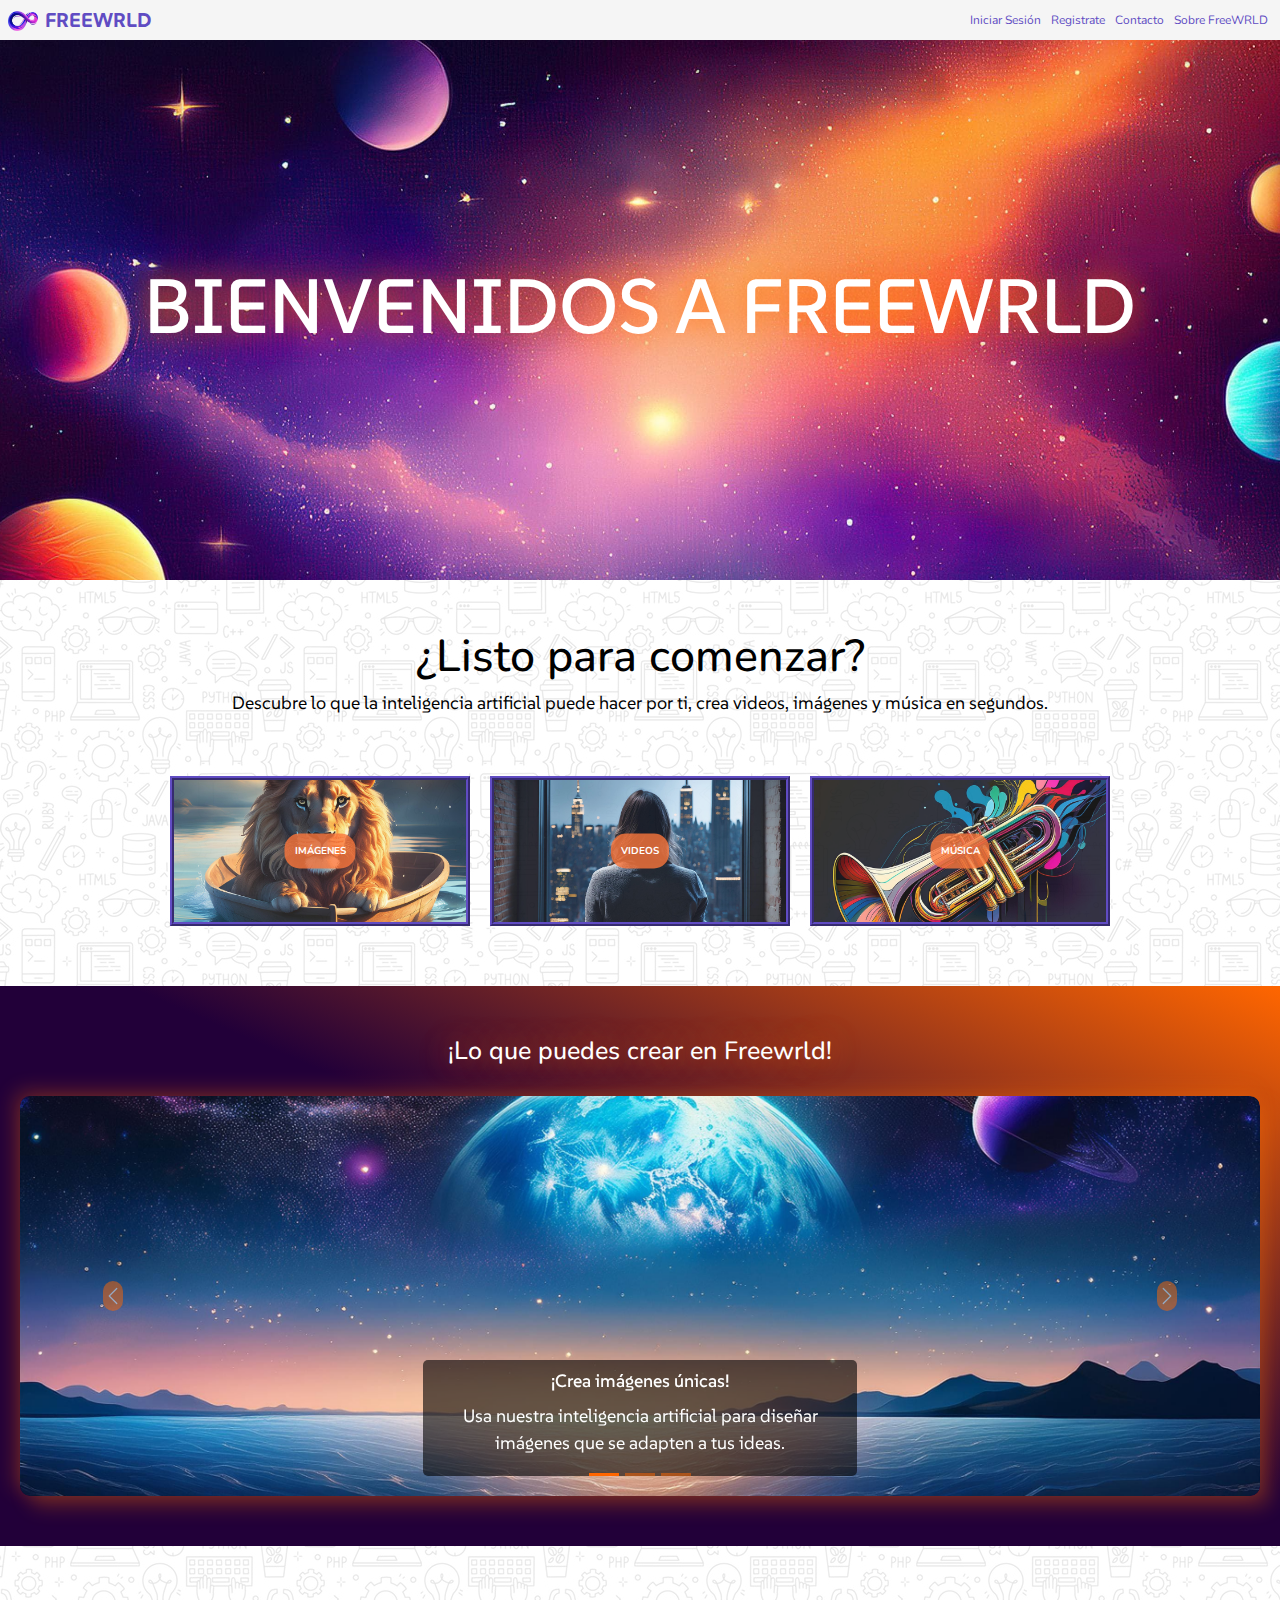
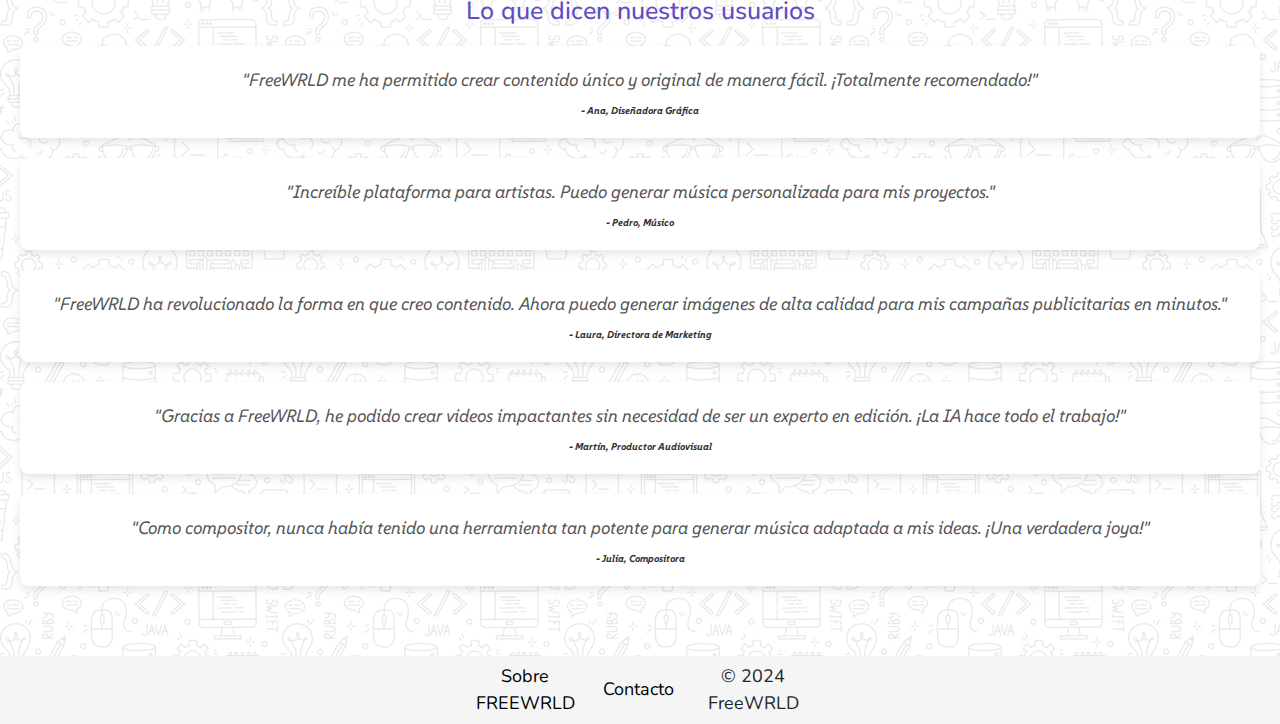
<file: index.html>
<!DOCTYPE html>
<html lang="en">
<head>
    <meta charset="UTF-8">
    <meta name="viewport" content="width=device-width, initial-scale=1.0">

    <link href="https://cdn.jsdelivr.net/npm/bootstrap@5.3.3/dist/css/bootstrap.min.css" rel="stylesheet" integrity="sha384-QWTKZyjpPEjISv5WaRU9OFeRpok6YctnYmDr5pNlyT2bRjXh0JMhjY6hW+ALEwIH" crossorigin="anonymous">

    <link rel="preconnect" href="https://fonts.googleapis.com">
    <link rel="preconnect" href="https://fonts.gstatic.com" crossorigin>
    <link href="https://fonts.googleapis.com/css2?family=SUSE:wght@100..800&display=swap" rel="stylesheet">

    <link rel="preconnect" href="https://fonts.googleapis.com">
    <link rel="preconnect" href="https://fonts.gstatic.com" crossorigin>
    <link href="https://fonts.googleapis.com/css2?family=Nunito:ital,wght@0,200..1000;1,200..1000&family=SUSE:wght@100..800&display=swap" rel="stylesheet">

    <title>Home FreeWORLD</title>
    <meta name="description" content="Descubre el poder creativo de la IA: genera imágenes, videos y música únicos con solo describir lo que imaginas. ¡Explora tu creatividad y transforma tus ideas en arte con nuestra tecnología avanzada de inteligencia artificial!">  <!-- Ejemplo de descripción que aparecería abajo del hipervinculo cuando buscas en google -->
    <meta name="keywords" content="I.A, inteligencia artificial, prompt, creación, creatividad, motor de busqueda, futuro, artificial, robot, arte">  <!-- este cambia en cada HTML -->

    <link rel="stylesheet" href="https://cdnjs.cloudflare.com/ajax/libs/animate.css/4.1.1/animate.min.css"/>
    <link rel="stylesheet" href="./css/estilos.css">
</head>
<body>

        <header>
            <nav class="navbar navbar-expand-lg w-100">
                <div class="container-fluid">
                    <a href="./index.html" class="logo"> 
                        <img src="./media/logo.png" alt="logo infinito" class="logoInfinito mb-1">
                        <span>FREEWRLD</span>
                    </a>
                    <button class="navbar-toggler" type="button" data-bs-toggle="collapse" data-bs-target="#navbarNav" aria-controls="navbarNav" aria-expanded="false" aria-label="Toggle navigation">
                    <span class="navbar-toggler-icon"></span>
                    </button>
                    <div class="collapse navbar-collapse nav tipografiaNav" id="navbarNav">
                        <ul class="navbar-nav ms-auto">
                            <li class="nav-item">
                                <a href="" class="nav-link" data-bs-toggle="modal" data-bs-target="#loginModal">Iniciar Sesión</a>
                            </li>
                            <li class="nav-item">
                                <a href="" class="nav-link" data-bs-toggle="modal" data-bs-target="#registerModal">Registrate</a>
                            </li>
                            <li class="nav-item">
                                <a href="./pages/contacto.html" class="nav-link">Contacto</a>
                            </li>
                            <li class="nav-item">
                                <a href="./pages/sobre-freewrld.html" class="nav-link">Sobre FreeWRLD</a>
                            </li>
                        </ul>
                    </div>
                </div>
            </nav>
        </header>

        <main class="main">
            <section class="banner"> 
                <h1>BIENVENIDOS A FREEWRLD</h1>
                <!-- Para imagenes y palabras clave sobre la imagen -->
            </section>
            
            <section class="texto-home">
                <div class="listoParaComenzar">
                <h2>¿Listo para comenzar?</h2>
                <p class="parrafoSubtitulo mb-0">Descubre lo que la inteligencia artificial puede hacer por ti, crea videos, imágenes y música en segundos.</p>
                </div>
                <ul class="centro-index row">
                    <li class="imagenConTexto col-12 col-lg-3">
                            <img src="./media/foto.jpg" alt="creación realista de un león en un bote">
                            <a href="./pages/imagenes.html" class="overlay-text">IMÁGENES</a> 
                    </li>
                    <li class="imagenConTexto col-12 col-lg-3">
                            <img src="./media/videos.jpg" alt="mujer de espaldas mira por la ventana de un edificio, se ve la ciudad">
                            <a href="./pages/videos.html" class="overlay-text">VIDEOS</a>
                    </li>
                    <li class="imagenConTexto col-12 col-lg-3">
                            <img src="./media/musica.jpg" alt="una trompeta en fondo oscuro y lineas de colores salen de él">
                            <a href="./pages/musica.html" class="overlay-text">MÚSICA</a>
                    </li>
                </ul>
            </section>

            <section class="slider-container">
                <h2>¡Lo que puedes crear en Freewrld!</h2>
                <div id="carouselExampleIndicators" class="carousel slide" data-bs-ride="carousel">
                    <div class="carousel-indicators">
                        <button type="button" data-bs-target="#carouselExampleIndicators" data-bs-slide-to="0" class="active" aria-current="true" aria-label="Slide 1"></button>
                        <button type="button" data-bs-target="#carouselExampleIndicators" data-bs-slide-to="1" aria-label="Slide 2"></button>
                        <button type="button" data-bs-target="#carouselExampleIndicators" data-bs-slide-to="2" aria-label="Slide 3"></button>
                    </div>
                    <div class="carousel-inner">
                        <div class="carousel-item active">
                            <img src="./media/mar.jpg" class="d-block w-100" alt="Imágen de un espacio planetario maritimo en carrusel con cuadro de texto sobreimpreso">
                            <div class="carousel-caption d-none d-md-block">
                                <h5>¡Crea imágenes únicas!</h5>
                                <p>Usa nuestra inteligencia artificial para diseñar imágenes que se adapten a tus ideas.</p>
                            </div>
                        </div>
                        <div class="carousel-item">
                            <img src="./media/bosque.jpg" class="d-block w-100" alt="Imágen de un bosque con luces verdes en carrusel con cuadro de texto sobreimpreso">
                            <div class="carousel-caption d-none d-md-block">
                                <h5>Genera videos increíbles</h5>
                                <p>Transforma tus ideas en videos visualmente impactantes de manera rápida.</p>
                            </div>
                        </div>
                        <div class="carousel-item">
                            <img src="./media/diosa4.jpg" class="d-block w-100" alt="Imágen de chica diseñada por IA y ondas de música en carrusel con cuadro de texto sobreimpreso">
                            <div class="carousel-caption d-none d-md-block">
                                <h5>Crea música personalizada</h5>
                                <p>Diseña melodías y canciones originales con nuestra tecnología de IA.</p>
                            </div>
                        </div>
                    </div>
                    <button class="carousel-control-prev" type="button" data-bs-target="#carouselExampleIndicators" data-bs-slide="prev">
                        <span class="carousel-control-prev-icon" aria-hidden="true"></span>
                        <span class="visually-hidden">Previous</span>
                    </button>
                    <button class="carousel-control-next" type="button" data-bs-target="#carouselExampleIndicators" data-bs-slide="next">
                        <span class="carousel-control-next-icon" aria-hidden="true"></span>
                        <span class="visually-hidden">Next</span>
                    </button>
                </div>
            </section>

            <section class="testimonios">
                <h2>Lo que dicen nuestros usuarios</h2>
                <div class="testimonial">
                    <p>"FreeWRLD me ha permitido crear contenido único y original de manera fácil. ¡Totalmente recomendado!"</p>
                    <span>- Ana, Diseñadora Gráfica</span>
                </div>
                <div class="testimonial">
                    <p>"Increíble plataforma para artistas. Puedo generar música personalizada para mis proyectos." </p>
                    <span>- Pedro, Músico</span>
                </div>
                <div class="testimonial">
                    <p>"FreeWRLD ha revolucionado la forma en que creo contenido. Ahora puedo generar imágenes de alta calidad para mis campañas publicitarias en minutos." </p>
                    <span>- Laura, Directora de Marketing</span>
                </div>
                <div class="testimonial">
                    <p>"Gracias a FreeWRLD, he podido crear videos impactantes sin necesidad de ser un experto en edición. ¡La IA hace todo el trabajo!"</p>
                    <span>- Martín, Productor Audiovisual</span>
                </div>
                <div class="testimonial">
                    <p>"Como compositor, nunca había tenido una herramienta tan potente para generar música adaptada a mis ideas. ¡Una verdadera joya!"</p>
                    <span>- Julia, Compositora</span>
                </div>
            </section>

        </main>

        <footer class="footer">
            <p><a href="./pages/sobre-freewrld.html">Sobre FREEWRLD</a><a href="./pages/contacto.html">Contacto</a> <span class="marcaRegistrada">© 2024 FreeWRLD</span></p>
        </footer>   


    <!-- Modal -->
    <div class="modal fade" id="loginModal" tabindex="-1" aria-labelledby="loginModalLabel" aria-hidden="true">
        <div class="modal-dialog modal-dialog-centered">
            <div class="modal-content">
                <div class="modal-header">
                    <h5 class="modal-title" id="loginModalLabel">Iniciar sesión</h5>
                    <button type="button" class="btn-close" data-bs-dismiss="modal" aria-label="Close"></button>
                </div>

                <div class="modal-body">
                    <form>
                        <div class="mb-3">
                            <label for="emailInput" class="form-label">Mail</label>
                            <input type="email" class="form-control" id="emailInput" placeholder="Ingrese su correo">
                        </div>
                        <div class="mb-3">
                            <label for="passwordInput" class="form-label">Contraseña</label>
                            <input type="password" class="form-control" id="passwordInput" placeholder="Ingrese su contraseña">
                        </div>
                    </form>
                </div>

                <div class="modal-footer">
                    <button type="button" class="btn btn-secondary" data-bs-dismiss="modal">Cerrar</button>
                    <a href="./index.html" class="btn colorBoton">Iniciar Sesión</a>
                </div>
            </div>
        </div>
    </div>

    <div class="modal fade" id="registerModal" tabindex="-1" aria-labelledby="registerModalLabel" aria-hidden="true">
        <div class="modal-dialog modal-dialog-centered">
            <div class="modal-content">
                <div class="modal-header">
                    <h5 class="modal-title" id="registerModalLabel">Registrate</h5>
                    <button type="button" class="btn-close" data-bs-dismiss="modal" aria-label="Close"></button>
                </div>
                <div class="modal-body">
                    <form>
                        <div class="mb-3">
                            <label for="nombreInput" class="form-label">Nombre</label>
                            <input type="text" class="form-control" id="nombreInput" placeholder="Ingrese su nombre">
                        </div>
                        <div class="mb-3">
                            <label for="apellidoInput" class="form-label">Apellido</label>
                            <input type="text" class="form-control" id="apellidoInput" placeholder="Ingrese su apellido">
                        </div>
                        <div class="mb-3">
                            <label for="emailInput" class="form-label">Mail</label>
                            <input type="email" class="form-control" id="emailInput" placeholder="Ingrese su correo">
                        </div>
                        <div class="mb-3">
                            <label for="passwordInput" class="form-label">Contraseña</label>
                            <input type="password" class="form-control" id="passwordInput" placeholder="Ingrese su contraseña">
                        </div>
                    </form>
                </div>
                <div class="modal-footer">
                    <button type="button" class="btn btn-secondary" data-bs-dismiss="modal">Cerrar</button>
                    <a href="./index.html" class="btn colorBoton">Registrarse</a>
                </div>
            </div>
        </div>
    </div>

    <script src="https://cdn.jsdelivr.net/npm/bootstrap@5.3.3/dist/js/bootstrap.bundle.min.js" integrity="sha384-YvpcrYf0tY3lHB60NNkmXc5s9fDVZLESaAA55NDzOxhy9GkcIdslK1eN7N6jIeHz" crossorigin="anonymous"></script>
</body>
</html>
</file>
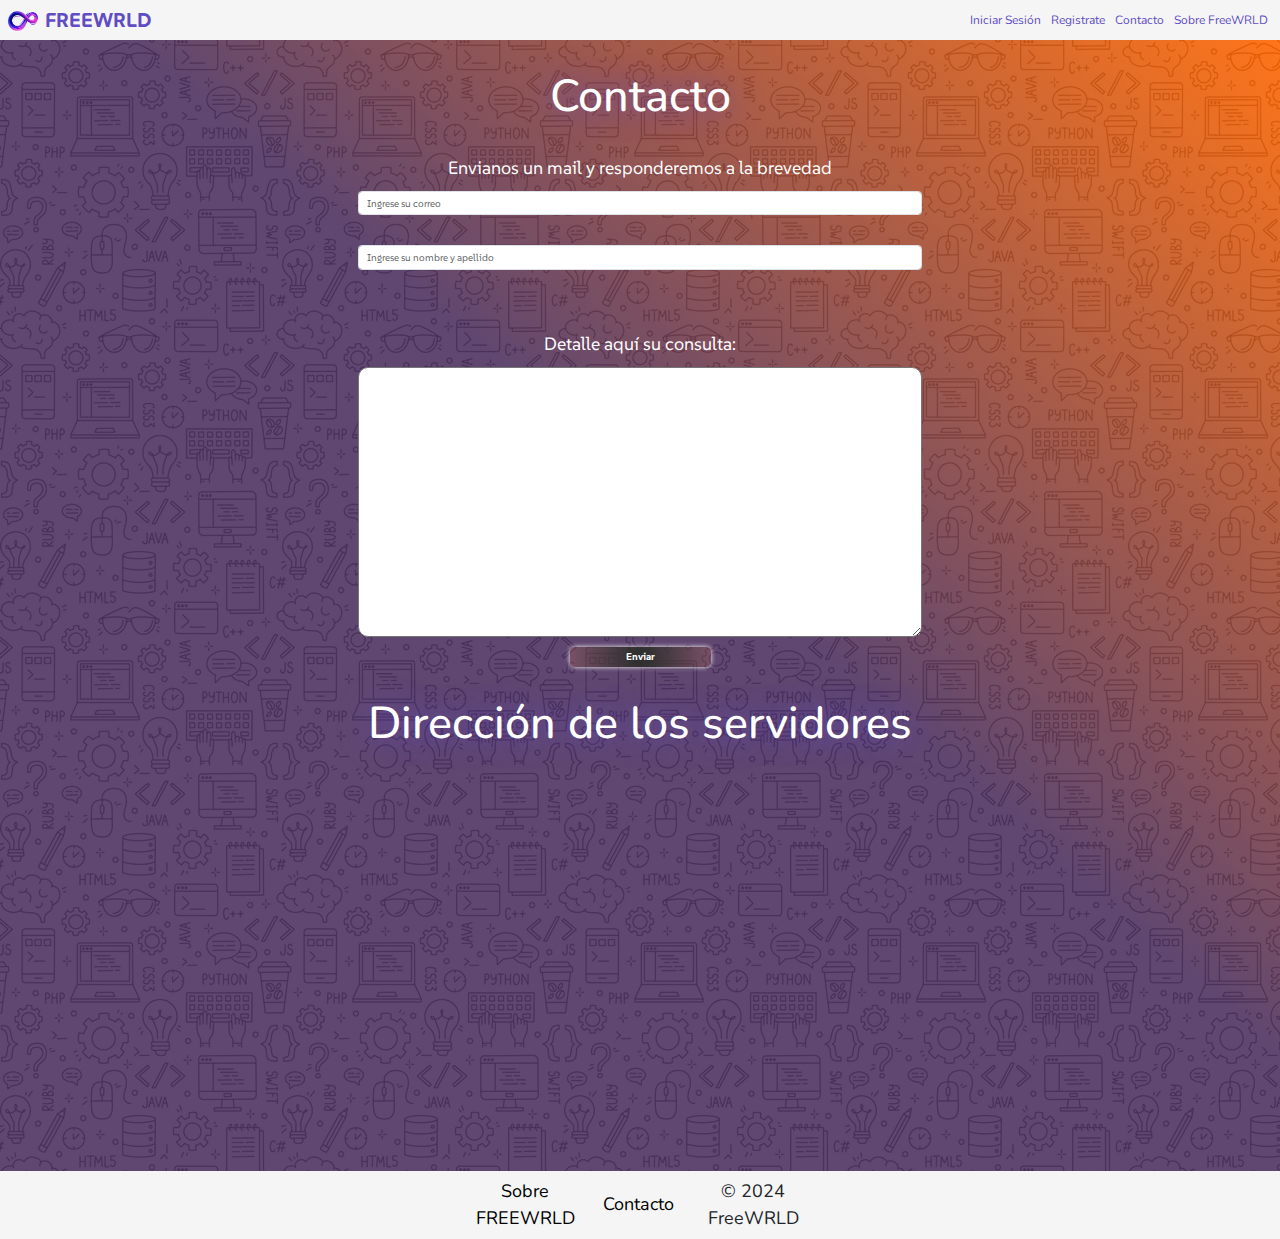
<file: pages/contacto.html>
<!DOCTYPE html>
<html lang="en">
<head>
    <meta charset="UTF-8">
    <meta name="viewport" content="width=device-width, initial-scale=1.0">

    <link href="https://cdn.jsdelivr.net/npm/bootstrap@5.3.3/dist/css/bootstrap.min.css" rel="stylesheet" integrity="sha384-QWTKZyjpPEjISv5WaRU9OFeRpok6YctnYmDr5pNlyT2bRjXh0JMhjY6hW+ALEwIH" crossorigin="anonymous">

    <link rel="preconnect" href="https://fonts.googleapis.com">
    <link rel="preconnect" href="https://fonts.gstatic.com" crossorigin>
    <link href="https://fonts.googleapis.com/css2?family=SUSE:wght@100..800&display=swap" rel="stylesheet">

    <link rel="preconnect" href="https://fonts.googleapis.com">
    <link rel="preconnect" href="https://fonts.gstatic.com" crossorigin>
    <link href="https://fonts.googleapis.com/css2?family=Nunito:ital,wght@0,200..1000;1,200..1000&family=SUSE:wght@100..800&display=swap" rel="stylesheet">
    <title>Contacto</title>

    <link rel="stylesheet" href="../css/estilos.css">
</head>
<body>
    <header>
        <nav class="navbar navbar-expand-lg w-100">
            <div class="container-fluid">
                <a href="../index.html" class="logo">
                    <img src="../media/logo.png" alt="logo infinito" class="logoInfinito mb-1">
                    <span>FREEWRLD</span>
                </a>
                <button class="navbar-toggler" type="button" data-bs-toggle="collapse" data-bs-target="#navbarNav" aria-controls="navbarNav" aria-expanded="false" aria-label="Toggle navigation">
                <span class="navbar-toggler-icon"></span>
                </button>
                <div class="collapse navbar-collapse nav tipografiaNav" id="navbarNav">
                <ul class="navbar-nav ms-auto">
                <li class="nav-item">
                    <a href="" class="nav-link" data-bs-toggle="modal" data-bs-target="#loginModal">Iniciar Sesión</a>
                </li>
                <li class="nav-item">
                    <a href="" class="nav-link" data-bs-toggle="modal" data-bs-target="#registerModal">Registrate</a>
                </li>
                <li class="nav-item">
                    <a href="./contacto.html" class="nav-link">Contacto</a>
                </li>
                <li class="nav-item">
                    <a href="./sobre-freewrld.html" class="nav-link">Sobre FreeWRLD</a>
                </li>
                </ul>
                </div>
            </div>
        </nav>


    </header>


    <main class="main d-flex justify-content-center seccionContacto">
        <section class="pt-5 mb-5">
            <h2>Contacto </h2>
            <p class="contacto">Envianos un mail y responderemos a la brevedad</p> 
            <div class="w-100 mx-auto">
                <form action="index.html" method="get" class="d-flex flex-column justify-content-center align-content-center ">

                    <!-- <label for="emailInput" class="form-label">MAIL</label> -->
                    <input type="email" class="form-control mx-auto mb-5" id="emailInput" placeholder="Ingrese su correo">
                    <!-- <label for="nombreInput" class="form-label">NOMBRE Y APELLIDO</label> -->
                    <input type="text" class="form-control mx-auto mb-5" id="nombreInput" placeholder="Ingrese su nombre y apellido">
                    <label for="consulta" class="mt-5 mb-3 contacto">Detalle aquí su consulta:</label>
                    <textarea name="consulta" id="consulta" class="w-100 alturaRecuadro mx-auto"></textarea>
                    <input type="button" value="Enviar" class="w-25 mx-auto mt-3 mb-5 botonEnviar">
                </form>
            </div>
            <h2>Dirección de los servidores</h2>
            <div class="d-flex justify-content-center">
                <div class="mapResponsive w-100">
                    <iframe src="https://www.google.com/maps/embed?pb=!1m18!1m12!1m3!1d3284.442583632737!2d-58.44240812416365!3d-34.592968372958104!2m3!1f0!2f0!3f0!3m2!1i1024!2i768!4f13.1!3m3!1m2!1s0x95bcc945173b3dd7%3A0xe8a347bb55df550c!2sCoderhouse!5e0!3m2!1ses-419!2sar!4v1725932553496!5m2!1ses-419!2sar" width="600" height="450" style="border:0;" allowfullscreen="" loading="lazy" referrerpolicy="no-referrer-when-downgrade"></iframe>
                </div>
            </div>
        </section>

    </main>

    <footer>
        <p><a href="./sobre-freewrld.html">Sobre FREEWRLD</a><a href="./contacto.html">Contacto</a> <span class="marcaRegistrada">© 2024 FreeWRLD</span></p>
    </footer> 



    <!-- Modal -->
    <div class="modal fade" id="loginModal" tabindex="-1" aria-labelledby="loginModalLabel" aria-hidden="true">
        <div class="modal-dialog modal-dialog-centered">
            <div class="modal-content">
                <div class="modal-header">
                    <h5 class="modal-title" id="loginModalLabel">Iniciar sesión</h5>
                    <button type="button" class="btn-close" data-bs-dismiss="modal" aria-label="Close"></button>
                </div>
                <div class="modal-body">
                    <form>
                        <div class="mb-3">
                            <label for="emailInput" class="form-label">Mail</label>
                            <input type="email" class="form-control" id="emailInput" placeholder="Ingrese su correo">
                        </div>
                        <div class="mb-3">
                            <label for="passwordInput" class="form-label">Contraseña</label>
                            <input type="password" class="form-control" id="passwordInput" placeholder="Ingrese su contraseña">
                        </div>
                    </form>
                </div>
                <div class="modal-footer">
                    <button type="button" class="btn btn-secondary" data-bs-dismiss="modal">Cerrar</button>
                    <a href="../index.html" class="btn colorBoton">Iniciar Sesión</a>
                </div>
            </div>
        </div>
    </div>


    <div class="modal fade" id="registerModal" tabindex="-1" aria-labelledby="registerModalLabel" aria-hidden="true">
        <div class="modal-dialog modal-dialog-centered">
            <div class="modal-content">
                <div class="modal-header">
                    <h5 class="modal-title" id="registerModalLabel">Registrate</h5>
                    <button type="button" class="btn-close" data-bs-dismiss="modal" aria-label="Close"></button>
                </div>
                <div class="modal-body">
                    <form>
                        <div class="mb-3">
                            <label for="nombreInput" class="form-label">Nombre</label>
                            <input type="text" class="form-control" id="nombreInput" placeholder="Ingrese su nombre">
                        </div>
                        <div class="mb-3">
                            <label for="apellidoInput" class="form-label">Apellido</label>
                            <input type="text" class="form-control" id="apellidoInput" placeholder="Ingrese su apellido">
                        </div>
                        <div class="mb-3">
                            <label for="emailInput" class="form-label">Mail</label>
                            <input type="email" class="form-control" id="emailInput" placeholder="Ingrese su correo">
                        </div>
                        <div class="mb-3">
                            <label for="passwordInput" class="form-label">Contraseña</label>
                            <input type="password" class="form-control" id="passwordInput" placeholder="Ingrese su contraseña">
                        </div>
                    </form>
                </div>
                <div class="modal-footer">
                    <button type="button" class="btn btn-secondary" data-bs-dismiss="modal">Cerrar</button>
                    <a href="../index.html" class="btn colorBoton">Registrarse</a>
                </div>
            </div>
        </div>
    </div>

    <script src="https://cdn.jsdelivr.net/npm/bootstrap@5.3.3/dist/js/bootstrap.bundle.min.js" integrity="sha384-YvpcrYf0tY3lHB60NNkmXc5s9fDVZLESaAA55NDzOxhy9GkcIdslK1eN7N6jIeHz" crossorigin="anonymous"></script>

</body>
</html>
</file>
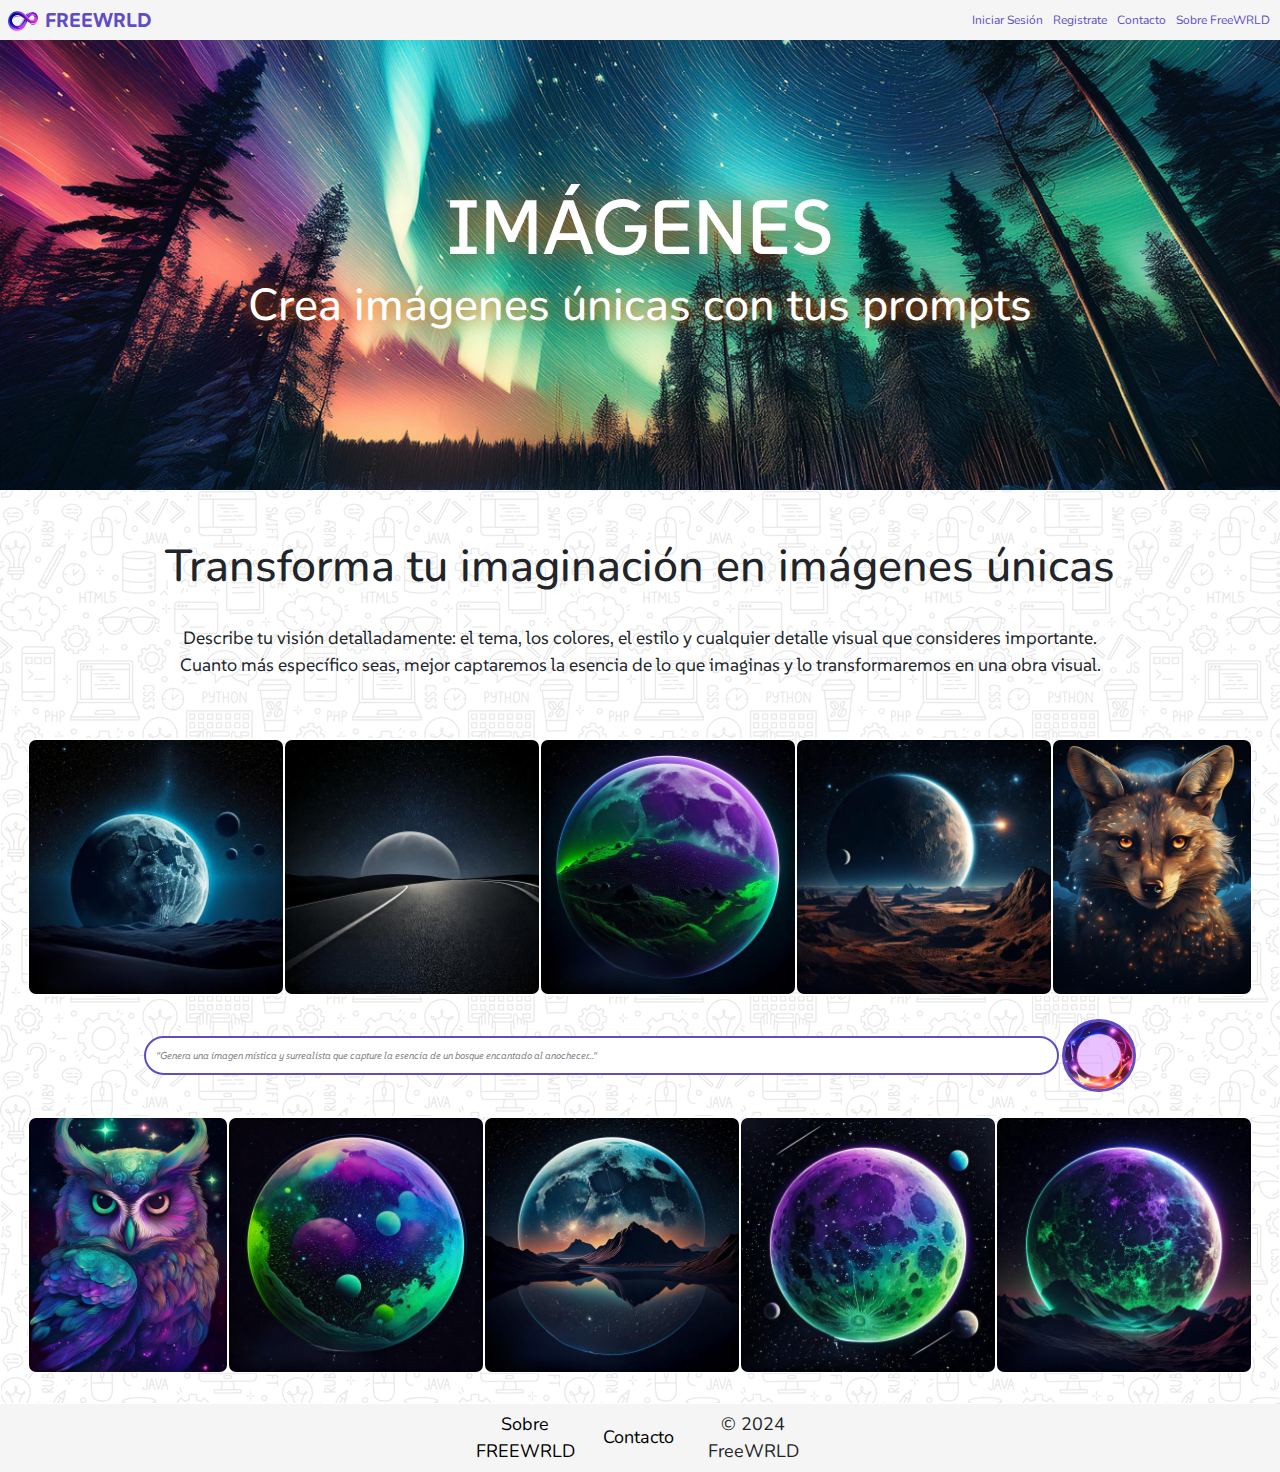
<file: pages/imagenes.html>
<!DOCTYPE html>
<html lang="en">
<head>
    <meta charset="UTF-8">
    <meta name="viewport" content="width=device-width, initial-scale=1.0">

    <link href="https://cdn.jsdelivr.net/npm/bootstrap@5.3.3/dist/css/bootstrap.min.css" rel="stylesheet" integrity="sha384-QWTKZyjpPEjISv5WaRU9OFeRpok6YctnYmDr5pNlyT2bRjXh0JMhjY6hW+ALEwIH" crossorigin="anonymous">


    <link rel="preconnect" href="https://fonts.googleapis.com">
    <link rel="preconnect" href="https://fonts.gstatic.com" crossorigin>
    <link href="https://fonts.googleapis.com/css2?family=SUSE:wght@100..800&display=swap" rel="stylesheet">
    <link rel="preconnect" href="https://fonts.googleapis.com">
    <link rel="preconnect" href="https://fonts.gstatic.com" crossorigin>
    <link href="https://fonts.googleapis.com/css2?family=Nunito:ital,wght@0,200..1000;1,200..1000&family=SUSE:wght@100..800&display=swap" rel="stylesheet">


    <title>Imágenes</title>
    <link rel="stylesheet" href="../css/estilos.css">
</head>

<body>
    <header>
        <nav class="navbar navbar-expand-lg w-100 ">
            <div class="container-fluid pe-0">
                <a href="../index.html" class="logo">
                    <img src="../media/logo.png" alt="logo infinito" class="logoInfinito mb-1">
                    <span>FREEWRLD</span>
                </a>
                <button class="navbar-toggler" type="button" data-bs-toggle="collapse" data-bs-target="#navbarNav" aria-controls="navbarNav" aria-expanded="false" aria-label="Toggle navigation">
                <span class="navbar-toggler-icon"></span>
                </button>
                <div class="collapse navbar-collapse nav tipografiaNav" id="navbarNav">
                <ul class="navbar-nav ms-auto pe-2">
                <li class="nav-item">
                    <a href="" class="nav-link" data-bs-toggle="modal" data-bs-target="#loginModal">Iniciar Sesión</a>
                </li>
                <li class="nav-item">
                    <a href="" class="nav-link" data-bs-toggle="modal" data-bs-target="#registerModal">Registrate</a>
                </li>
                <li class="nav-item">
                    <a href="./contacto.html" class="nav-link">Contacto</a>
                </li>
                <li class="nav-item">
                    <a href="./sobre-freewrld.html" class="nav-link">Sobre FreeWRLD</a>
                </li>
                </ul>
                </div>
            </div>
        </nav>
        <div class="container-fluid sub-header W-100 pe-0 ps-0 pt-0 pb-0">
            <nav class="navbar navbar-expand w-100 justify-content-end p-0 sub-color pe-2">
                <ul class="navbar-nav">
                    <li class="nav-item">
                        <a href="./imagenes.html" class="nav-link active">IMÁGENES</a>
                    </li>
                    <li class="nav-item">
                        <a href="./videos.html" class="nav-link">VIDEOS</a>
                    </li>
                    <li class="nav-item">
                        <a href="./musica.html" class="nav-link">MÚSICA</a>
                    </li>
                </ul>
            </nav>
        </div>
    </header>

    <main class="main">
        <section class="imagenesGridContainer">
            <div class="bannerPaginas">
                <div class="w-100 bannerTodas">
                    <img src="../media/bosque.jpg" alt="banner con un bosque y luces de auroras boreales">
                        <div class="tituloBanner">
                            <h1>IMÁGENES</h1>
                            <h2 class="subtituloImg">Crea imágenes únicas con tus prompts</h2>
                        </div>
                </div>
            </div>
            <div class="subtitulo text-center">
                <h2 class="mb-5 text-center">Transforma tu imaginación en imágenes únicas</h2>
                <p class="anchoTexto">Describe tu visión detalladamente: el tema, los colores, el estilo y cualquier detalle visual que consideres importante. Cuanto más específico seas, mejor captaremos la esencia de lo que imaginas y lo transformaremos en una obra visual.</p>
            </div>
            <div class="galeria1 pb-0 ps-5 pe-5 w-100 h-100 slide-right">
                <img src="../media/img1.jpg" alt="imagen de IA de planeta azulado" class="img img1">
                <img src="../media/img2.jpg" alt="imagen de IA de luna saliendo en el horizonte nocturno en una ruta" class="img img2">
                <img src="../media/img3.jpg" alt="imagen de IA de planeta de color verde, violeta y negro" class="img img3">
                <img src="../media/img4.jpg" alt="imagen de IA de desierto planetario y una luna gigante en el fondo" class="img img4">
                <img src="../media/img5.jpg" alt="imagen de IA de lobo mirando a cámara con luz naranja y azul" class="img img5">
            </div>
            <div class="formContainer p-5">
                <form action="./imagenes.html" method="get" class="formImg w-100 p-0">
                    <input type="text" id="text" class="buscadorImagenes w-75" placeholder="“Genera una imagen mística y surrealista que capture la esencia de un bosque encantado al anochecer...“">
                <button type="submit" class="btn-submit p-0">
                    <img src="../media/circulo.png" alt="Buscar" class="icono-boton">
                </button>
                </form>
            </div>  
            <div class="galeria2 pb-5 ps-5 pe-5 w-100 h-100 slide-left">
                <img src="../media/img9.jpg" alt="lechuza de color violeta, verde y azul en el espacio" class="img img6">
                <img src="../media/img6.jpg" alt="imagen de IA de planeta de color verde, violeta y negro" class="img img7">
                <img src="../media/img7.jpg" alt="lago de noche, en el horizonte montañas y un planeta gigante azomandose" class="img img8">
                <img src="../media/img8.jpg" alt="imagen de IA de planeta de color verde, violeta y negro" class="img img9">
                <img src="../media/img10.jpg" alt="imagen de IA de planeta de color verde, violeta y negro" class="img img10">
            </div>
        </section>
        
    </main>

    <footer>
        <p><a href="./sobre-freewrld.html">Sobre FREEWRLD</a><a href="./contacto.html">Contacto</a> <span class="marcaRegistrada">© 2024 FreeWRLD</span></p>
    </footer> 


    <!-- Modal -->
    <div class="modal fade" id="loginModal" tabindex="-1" aria-labelledby="loginModalLabel" aria-hidden="true">
        <div class="modal-dialog modal-dialog-centered">
            <div class="modal-content">
                <div class="modal-header">
                    <h5 class="modal-title" id="loginModalLabel">Iniciar sesión</h5>
                    <button type="button" class="btn-close" data-bs-dismiss="modal" aria-label="Close"></button>
                </div>
                <div class="modal-body">
                    <form>
                        <div class="mb-3">
                            <label for="emailInput" class="form-label">Mail</label>
                            <input type="email" class="form-control" id="emailInput" placeholder="Ingrese su correo">
                        </div>
                        <div class="mb-3">
                            <label for="passwordInput" class="form-label">Contraseña</label>
                            <input type="password" class="form-control" id="passwordInput" placeholder="Ingrese su contraseña">
                        </div>
                    </form>
                </div>
                <div class="modal-footer">
                    <button type="button" class="btn btn-secondary" data-bs-dismiss="modal">Cerrar</button>
                    <a href="../index.html" class="btn colorBoton">Iniciar Sesión</a>
                </div>
            </div>
        </div>
    </div>


    <div class="modal fade" id="registerModal" tabindex="-1" aria-labelledby="registerModalLabel" aria-hidden="true">
        <div class="modal-dialog modal-dialog-centered">
            <div class="modal-content">
                <div class="modal-header">
                    <h5 class="modal-title" id="registerModalLabel">Registrate</h5>
                    <button type="button" class="btn-close" data-bs-dismiss="modal" aria-label="Close"></button>
                </div>
                <div class="modal-body">
                    <form>
                        <div class="mb-3">
                            <label for="nombreInput" class="form-label">Nombre</label>
                            <input type="text" class="form-control" id="nombreInput" placeholder="Ingrese su nombre">
                        </div>
                        <div class="mb-3">
                            <label for="apellidoInput" class="form-label">Apellido</label>
                            <input type="text" class="form-control" id="apellidoInput" placeholder="Ingrese su apellido">
                        </div>
                        <div class="mb-3">
                            <label for="emailInput" class="form-label">Mail</label>
                            <input type="email" class="form-control" id="emailInput" placeholder="Ingrese su correo">
                        </div>
                        <div class="mb-3">
                            <label for="passwordInput" class="form-label">Contraseña</label>
                            <input type="password" class="form-control" id="passwordInput" placeholder="Ingrese su contraseña">
                        </div>
                    </form>
                </div>
                <div class="modal-footer">
                    <button type="button" class="btn btn-secondary" data-bs-dismiss="modal">Cerrar</button>
                    <a href="../index.html" class="btn colorBoton">Registrarse</a>
                </div>
            </div>
        </div>
    </div>

    <script src="https://cdn.jsdelivr.net/npm/bootstrap@5.3.3/dist/js/bootstrap.bundle.min.js" integrity="sha384-YvpcrYf0tY3lHB60NNkmXc5s9fDVZLESaAA55NDzOxhy9GkcIdslK1eN7N6jIeHz" crossorigin="anonymous"></script>
</body>
</html>
</file>
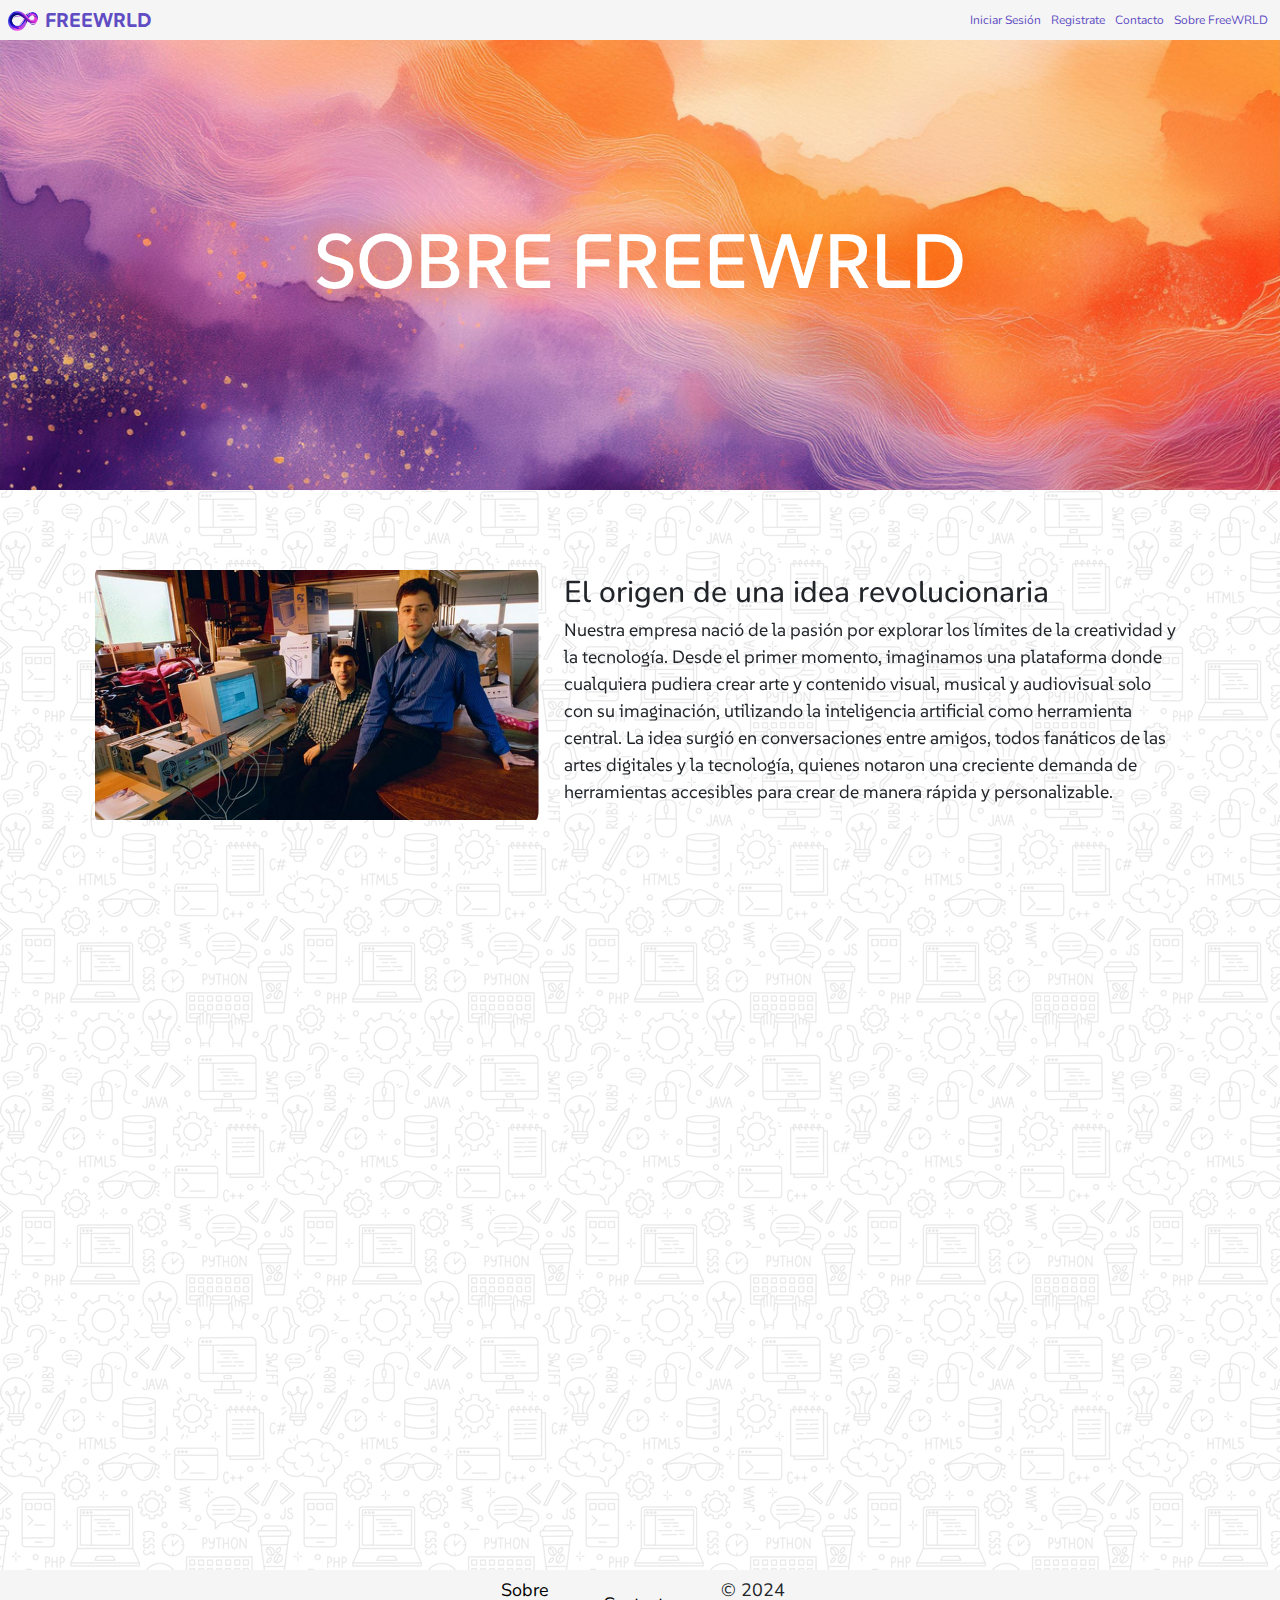
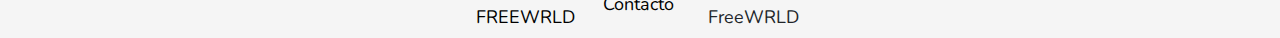
<file: pages/sobre-freewrld.html>
<!DOCTYPE html>
<html lang="en">
<head>
    <meta charset="UTF-8">
    <meta name="viewport" content="width=device-width, initial-scale=1.0">

    <link href="https://cdn.jsdelivr.net/npm/bootstrap@5.3.3/dist/css/bootstrap.min.css" rel="stylesheet" integrity="sha384-QWTKZyjpPEjISv5WaRU9OFeRpok6YctnYmDr5pNlyT2bRjXh0JMhjY6hW+ALEwIH" crossorigin="anonymous">

    <link rel="preconnect" href="https://fonts.googleapis.com">
    <link rel="preconnect" href="https://fonts.gstatic.com" crossorigin>
    <link href="https://fonts.googleapis.com/css2?family=SUSE:wght@100..800&display=swap" rel="stylesheet">
    <link rel="preconnect" href="https://fonts.googleapis.com">
    <link rel="preconnect" href="https://fonts.gstatic.com" crossorigin>
    <link href="https://fonts.googleapis.com/css2?family=Nunito:ital,wght@0,200..1000;1,200..1000&family=SUSE:wght@100..800&display=swap" rel="stylesheet">

    <link href="https://unpkg.com/aos@2.3.1/dist/aos.css" rel="stylesheet">
    <script src="https://unpkg.com/aos@2.3.1/dist/aos.js"></script>

    <title>Sobre FreeWRLD</title>
    <meta name="description" content="Descubre la historia y el equipo detrás de Freeworld, la plataforma innovadora que convierte ideas en imágenes, videos y música con inteligencia artificial.">
    <meta name="keywords" content="historia, nosotros, origen, genesis, inicio, empezar">

    <link rel="stylesheet" href="../css/estilos.css">
</head>

<body>
    <header>
        <nav class="navbar navbar-expand-lg w-100">
            <div class="container-fluid">
                <a href="../index.html" class="logo">
                    <img src="../media/logo.png" alt="logo infinito" class="logoInfinito mb-1">
                    <span>FREEWRLD</span>
                </a>
                <button class="navbar-toggler" type="button" data-bs-toggle="collapse" data-bs-target="#navbarNav" aria-controls="navbarNav" aria-expanded="false" aria-label="Toggle navigation">
                <span class="navbar-toggler-icon"></span>
                </button>
                <div class="collapse navbar-collapse nav tipografiaNav" id="navbarNav">
                <ul class="navbar-nav ms-auto">
                <li class="nav-item">
                    <a href="" class="nav-link" data-bs-toggle="modal" data-bs-target="#loginModal">Iniciar Sesión</a>
                </li>
                <li class="nav-item">
                    <a href="" class="nav-link" data-bs-toggle="modal" data-bs-target="#registerModal">Registrate</a>
                </li>
                <li class="nav-item">
                    <a href="./contacto.html" class="nav-link">Contacto</a>
                </li>
                <li class="nav-item">
                    <a href="./sobre-freewrld.html" class="nav-link">Sobre FreeWRLD</a>
                </li>
                </ul>
                </div>
            </div>
        </nav>
    </header>

    <main class="main">
        <section class="ultimaPaginaContainer">
        <div class="row banner2"> 
            <h1 class="col-12 col-md-12 col-lg-12">SOBRE FREEWRLD</h1>
            <!-- Para imagenes y palabras clave sobre la imagen -->
        </div>
        <div class="row mb-5 justify-content-center align-items-center" data-aos="flip-up">
            <img src="../media/sobre_nosotros.jpg" alt="imagen de garage con 2 personas mirando a cámara" class="col-12 col-md-6 col-lg-6 rounded-4 primeraImagen">
            <div class="col-12 col-md-6 col-lg-6 primerTexto">
                <h2>El origen de una idea revolucionaria</h2>
                <p>Nuestra empresa nació de la pasión por explorar los límites de la creatividad y la tecnología. Desde el primer momento, imaginamos una plataforma donde cualquiera pudiera crear arte y contenido visual, musical y audiovisual solo con su imaginación, utilizando la inteligencia artificial como herramienta central. La idea surgió en conversaciones entre amigos, todos fanáticos de las artes digitales y la tecnología, quienes notaron una creciente demanda de herramientas accesibles para crear de manera rápida y personalizable.</p>
            </div>
        </div>
        <div class="row mb-5 justify-content-center" data-aos="flip-up">
            <div class="col-12 col-md-6 col-lg-6 segundoTexto" >
                <h2>El reto de construir nuestra primera web</h2>
                <p>Construir nuestra primera web fue un gran desafío, pero también una experiencia de aprendizaje invaluable. Desde el diseño de la interfaz hasta el ajuste de los algoritmos de generación de contenido, cada paso fue una prueba de creatividad y paciencia. La inspiración vino de plataformas similares, pero siempre quisimos destacar por la simplicidad y el enfoque en la personalización del usuario. Al principio, no teníamos el financiamiento ni el equipo de desarrollo completo, así que cada integrante puso lo mejor de sí para lanzar nuestra primera versión, que rápidamente captó la atención de los usuarios.</p>
            </div>
            <img src="../media/imagenDerecha.webp" alt="foto vintage de chico rubio sentado en su escritorio, mira a cámara" class="col-12 col-md-6 col-lg-6 rounded-4 segundaImagen">
        </div>

        <div class="row mb-5 justify-content-center" data-aos="flip-up">
            <img src="../media/imagenIzquierda2.jpg" alt="imagen de oficina con varias personas mirando a cámara" class="col-12 col-md-6 col-lg-6 rounded-4 ultimaImagen">
            <div class="col-12 col-md-6 col-lg-6 tercerTexto" >
                <h2>Superando obstáculos y evolucionando juntos</h2>
                <p>Durante este viaje, nos encontramos con muchas dificultades, desde temas técnicos hasta decisiones de diseño y usabilidad. Pero estos obstáculos solo nos hicieron más fuertes y nos permitieron mejorar constantemente. Gracias al feedback de una comunidad activa y creativa, logramos pulir la plataforma y hacerla más accesible y potente. Hoy, estamos orgullosos de ver cómo nuestra IA ayuda a artistas, músicos y creadores de todo tipo a transformar sus ideas en realidad.</p>
            </div>
            
        </div>
        </section>
    </main>


    <footer>
        <p><a href="./sobre-freewrld.html">Sobre FREEWRLD</a><a href="./contacto.html">Contacto</a> <span class="marcaRegistrada">© 2024 FreeWRLD</span></p>
    </footer> 


    <!-- Modal -->
    <div class="modal fade" id="loginModal" tabindex="-1" aria-labelledby="loginModalLabel" aria-hidden="true">
        <div class="modal-dialog modal-dialog-centered">
            <div class="modal-content">
                <div class="modal-header">
                    <h5 class="modal-title" id="loginModalLabel">Iniciar sesión</h5>
                    <button type="button" class="btn-close" data-bs-dismiss="modal" aria-label="Close"></button>
                </div>
                <div class="modal-body">
                    <form>
                        <div class="mb-3">
                            <label for="emailInput" class="form-label">Mail</label>
                            <input type="email" class="form-control" id="emailInput" placeholder="Ingrese su correo">
                        </div>
                        <div class="mb-3">
                            <label for="passwordInput" class="form-label">Contraseña</label>
                            <input type="password" class="form-control" id="passwordInput" placeholder="Ingrese su contraseña">
                        </div>
                    </form>
                </div>
                <div class="modal-footer">
                    <button type="button" class="btn btn-secondary" data-bs-dismiss="modal">Cerrar</button>
                    <a href="../index.html" class="btn colorBoton">Iniciar Sesión</a>
                </div>
            </div>
        </div>
    </div>


    <div class="modal fade" id="registerModal" tabindex="-1" aria-labelledby="registerModalLabel" aria-hidden="true">
        <div class="modal-dialog modal-dialog-centered">
            <div class="modal-content">
                <div class="modal-header">
                    <h5 class="modal-title" id="registerModalLabel">Registrate</h5>
                    <button type="button" class="btn-close" data-bs-dismiss="modal" aria-label="Close"></button>
                </div>
                <div class="modal-body">
                    <form>
                        <div class="mb-3">
                            <label for="nombreInput" class="form-label">Nombre</label>
                            <input type="text" class="form-control" id="nombreInput" placeholder="Ingrese su nombre">
                        </div>
                        <div class="mb-3">
                            <label for="apellidoInput" class="form-label">Apellido</label>
                            <input type="text" class="form-control" id="apellidoInput" placeholder="Ingrese su apellido">
                        </div>
                        <div class="mb-3">
                            <label for="emailInput" class="form-label">Mail</label>
                            <input type="email" class="form-control" id="emailInput" placeholder="Ingrese su correo">
                        </div>
                        <div class="mb-3">
                            <label for="passwordInput" class="form-label">Contraseña</label>
                            <input type="password" class="form-control" id="passwordInput" placeholder="Ingrese su contraseña">
                        </div>
                    </form>
                </div>
                <div class="modal-footer">
                    <button type="button" class="btn btn-secondary" data-bs-dismiss="modal">Cerrar</button>
                    <a href="../index.html" class="btn colorBoton">Registrarse</a>
                </div>
            </div>
        </div>
    </div>

    <script src="https://cdn.jsdelivr.net/npm/bootstrap@5.3.3/dist/js/bootstrap.bundle.min.js" integrity="sha384-YvpcrYf0tY3lHB60NNkmXc5s9fDVZLESaAA55NDzOxhy9GkcIdslK1eN7N6jIeHz" crossorigin="anonymous"></script>

    <script>
        AOS.init();
    </script>
</body>

</html>
</file>
<file: css/estilos.css>
@charset "UTF-8";
/*Paleta de colores FREEWRLD*/
* {
  margin: 0;
  padding: 0;
  box-sizing: border-box;
}

html {
  font-size: 62.5%; /* rem reset, 1rem = 10px */
}

h1 {
  color: #ffffff;
  font-size: 10vh;
  text-shadow: 0 0 30px #604CC3;
}

h2 {
  font-family: "Nunito", sans-serif;
  font-size: 4vh;
  margin-left: 10px;
  margin-right: 10px;
}

p {
  font-size: 2vh;
  margin-left: 10px;
  margin-right: 10px;
}

* {
  margin: 0;
  padding: 0;
  box-sizing: border-box;
}

html {
  font-size: 62.5%;
}
html h1 {
  color: #ffffff;
  font-size: 6vw;
  text-shadow: 0 0 30px #604CC3;
}
html h2 {
  font-family: "Nunito", sans-serif;
  font-size: 3.5vw;
  margin-left: 10px;
  margin-right: 10px;
}
html h3 {
  font-family: "Nunito", sans-serif;
  font-size: 3vw;
  margin-left: 10px;
  margin-right: 10px;
}
html p {
  font-size: 2vh !important;
  margin-left: 10px;
  margin-right: 10px;
}

.colorBoton {
  background-color: #604CC3;
  color: white;
}

/*------------------------------------------TODAS LAS PAGS-------------------------------------------*/
@keyframes scaleIn {
  from {
    transform: scale(1);
  }
  to {
    transform: scale(1.2);
  }
}
/*------------------------------------------IMAGENES-------------------------------------------*/
.galeria, .imagenesGridContainer .galeria2, .imagenesGridContainer .galeria1 {
  display: flex; /* Cambiar a flex */
  justify-content: center; /* Espacio entre las imágenes */
  align-items: center;
  gap: 0px;
}

.img, .imagenesGridContainer .galeria2, .imagenesGridContainer .galeria1 {
  border-radius: 8px;
  width: 20vw; /* Mantiene el ancho dentro del contenedor */
  height: 20vw; /* Mantiene la proporción de la imagen */
  object-fit: cover; /* Mantiene la proporción de la imagen */
  border: 1px solid #ffffff;
}

/*------------------------------------------IMG, VIDEOS y MÚSICA-------------------------------------------*/
@keyframes rotar {
  from {
    transform: rotate(0deg);
  }
  to {
    transform: rotate(360deg);
  }
}
.btn-submit {
  background-color: rgba(212, 132, 255, 0.5019607843);
  color: #ffffff;
  border: solid #604CC3;
  border-radius: 50%;
  padding: 3rem;
  transition: background-color 0.3s ease;
  cursor: pointer;
  box-shadow: 0px 4px 6px rgba(255, 255, 255, 0.1);
  display: inline-flex;
  align-items: center;
  justify-content: center;
  margin-left: 3px;
  height: auto;
  width: 6%;
}
.btn-submit:hover {
  background-color: rgba(255, 102, 0, 0.5);
  transform: scale(1.1);
  transition-duration: 0.2s;
}
.btn-submit .icono-boton {
  transition: transform 0.5s;
}
.btn-submit:hover .icono-boton {
  animation: rotar 1s linear infinite;
}

.icono-boton {
  width: 100%;
  height: 100%;
}

.subtituloImg {
  color: white;
  text-shadow: 0 0 30px #FF6600;
}

.subtitulo {
  display: flex;
  flex-direction: column;
  justify-content: center;
  align-items: center;
  margin: 50px;
  padding: 0px;
}
.subtitulo .anchoTexto {
  width: 80%;
}

.formContainer {
  display: flex;
  flex-direction: column; /* Usar flex para centrar el formulario */
  justify-content: center;
  align-items: center;
  text-align: center;
  width: 100%;
}
.formContainer .formImg {
  display: flex;
  justify-content: center;
  align-items: center;
  height: 6rem;
  width: 100%;
  padding: 20px;
  border-radius: 10px;
  margin-top: 0px;
}
.formContainer .formImg .buscadorImagenes {
  width: 60%;
  padding: 10px;
  border: 2px solid #604CC3;
  border-radius: 30px;
  outline: none;
}
.formContainer .formImg .buscadorImagenes:hover {
  border-color: rgba(255, 102, 0, 0.5019607843);
}
.formContainer .formImg .buscadorImagenes:focus {
  border-color: #FF6600;
}
.formContainer .formImg input::placeholder {
  color: gray; /* Cambia el color */
  font-style: italic; /* Opcional: estilo de la fuente */
}

.texto-nav-link, header .sub-header .nav-link, header nav div .tipografiaNav ul li a {
  text-decoration: none;
  color: #604CC3;
  font-size: 1.2rem;
  font-family: "Nunito", sans-serif;
}
.texto-nav-link:hover, header .sub-header .nav-link:hover, header nav div .tipografiaNav ul li a:hover {
  color: #FF6600;
  font-weight: bold;
}
.texto-nav-link.active, header .sub-header .active.nav-link, header nav div .tipografiaNav ul li a.active {
  color: #FF6600;
  font-weight: bold;
  font-style: italic;
  pointer-events: none;
}

header {
  display: flex;
  flex-direction: column;
  position: sticky;
  top: 0px;
  left: 0px;
  width: 100%;
  align-items: center;
  background-color: #F5F5F5;
  padding: 0px;
  z-index: 1000;
}
header nav {
  display: flex;
  margin: 0;
  padding: 0;
  background-color: #F5F5F5;
}
header nav div .logoInfinito {
  height: auto;
  width: 3rem;
  margin-right: 3px;
}
header nav div .logoInfinito:hover {
  transform: scale(1.2);
  transition-duration: 0.5s;
}
header nav div .logo {
  font-size: 2rem;
  color: #604CC3;
  font-weight: bold;
  font-family: "SUSE", sans-serif;
  text-decoration: none;
  background-color: #F5F5F5;
}
header nav div .logo:hover {
  color: #FF6600;
}
@keyframes slideAbajo {
  0% {
    transform: translateY(-100%);
    opacity: 0;
  }
  100% {
    transform: translateY(0);
    opacity: 1;
  }
}
header .sub-header {
  width: 100%;
  align-items: center;
  display: block;
  position: fixed;
  top: 40px;
  left: 0;
  background-color: #f8f9fa;
  transform: translateY(-100%);
  opacity: 0;
  z-index: -1;
  border-radius: 3px;
  animation: slideAbajo 0.6s ease forwards;
}
header .sub-header .nav-link {
  color: white;
  font-size: 1em;
  font-weight: bold;
}
header .sub-header .sub-color {
  background-color: #715ec3;
  border-radius: 3px;
}

footer {
  display: flex;
  background-color: #F5F5F5;
  align-items: center;
  text-align: center;
  font-size: 1rem;
  font-family: "Nunito", sans-serif;
  list-style-type: none;
  justify-content: center;
  margin: 0;
  padding: 5px;
}
footer p {
  display: flex;
  width: 30%;
  height: 100%;
  align-items: center;
  align-content: center;
  justify-content: space-evenly;
  margin: 0px;
}
footer p a {
  color: #000000;
  text-decoration: none;
  padding: 2px;
}
footer p a:hover {
  color: #FF6600;
}

/* Main Index */
.banner {
  width: 100%;
  height: 60vh; /* Aumentar altura para hacer el banner más grande */
  background-image: url(../media/universo-retro.jpg);
  background-size: cover;
  background-position: center;
  background-repeat: no-repeat;
  text-align: center;
  display: flex; /* Flexbox para centrar el contenido */
  justify-content: center;
  align-items: center;
  position: relative;
  padding: 20px;
  background-attachment: fixed; /* Fondo fijo que se mueve más lento que el contenido */
  margin-bottom: 30px;
}
.banner h1 {
  color: white;
  text-shadow: 0 0 30px #FF6600;
  transform: scale(1);
  animation: scaleIn 1s ease 0.5s forwards;
}
@keyframes scaleIn {
  0% {
    transform: scale(0);
  }
  100% {
    transform: scale(1);
  }
}

.texto-home {
  padding-bottom: 20px;
  margin-bottom: 30px;
}
.texto-home .listoParaComenzar {
  margin: 50px;
}
.texto-home .listoParaComenzar h2 {
  color: #000000;
}
.texto-home .listoParaComenzar p {
  color: #000000;
  font-size: 1.5em;
  margin-bottom: 50px;
}
.texto-home ul.centro-index {
  list-style-type: none; /* Elimina los puntos de la lista */
  padding: 0;
  margin: 0;
  /* Muestra los elementos de la lista en una fila */
  justify-content: center; /* Centra las imágenes horizontalmente */
}
.texto-home ul.centro-index li.imagenConTexto {
  margin: 10px; /* Espaciado entre las imágenes */
  position: relative; /* Necesario para posicionar el texto sobre la imagen */
  display: flex;
  align-items: center;
  justify-content: center;
  border: 4px ridge #604CC3;
  width: 300px;
  height: 150px;
  align-content: center;
  padding: 0px;
  overflow: hidden;
  transition: all 0.3s ease; /* Suaviza la transición */
}
.texto-home ul.centro-index li.imagenConTexto:hover {
  color: #180161;
  background-color: white;
  transform: scale(1.1); /* Efecto de escala al hacer hover */
  border: 4px solid #FF6600;
}
.texto-home ul.centro-index li.imagenConTexto:hover img {
  -webkit-transform: scale(1.2);
  transform: scale(1.2);
  filter: blur(2px);
}
.texto-home ul.centro-index li.imagenConTexto img {
  width: 100%; /* Ajusta el tamaño de la imagen */
  height: 100%; /* Ajusta el tamaño de la imagen */
  object-fit: cover; /* Mantiene la proporción de la imagen */
  opacity: 0.9;
  transition: all 0.5s ease-in-out;
}
.texto-home ul.centro-index li.imagenConTexto .overlay-text {
  position: absolute; /* Posiciona el texto sobre la imagen */
  top: 50%;
  left: 50%;
  transform: translate(-50%, -50%); /* Centra el texto sobre la imagen */
  color: white; /* Color del texto */
  font-size: 1em; /* Tamaño del texto */
  font-family: "Nunito", sans-serif;
  font-weight: bold;
  background-color: rgba(251, 119, 60, 0.8); /* Fondo semi-transparente para legibilidad */
  border-radius: 15px;
  padding: 10px;
  text-decoration: none; /* Elimina el subrayado del enlace */
  transition: all 0.3s ease; /* Suaviza la transición */
}
.texto-home ul.centro-index li.imagenConTexto .overlay-text:hover {
  color: #180161;
  background-color: white;
}

.cta-container {
  text-align: center;
  margin-top: 50px;
  padding: 20px;
}
.cta-container .btn-cta {
  display: inline-block;
  padding: 10px 20px;
  margin: 10px;
  background-color: #FF6600;
  color: white;
  font-size: 1.2em;
  font-weight: bold;
  border-radius: 5px;
  text-decoration: none;
  transition: all 0.3s ease;
}
.cta-container .btn-cta:hover {
  background-color: #604CC3;
  transform: scale(1.1);
}

.testimonios {
  text-align: center;
  padding: 50px 0;
}
.testimonios h2 {
  font-size: 2.5em;
  color: #604CC3;
}
.testimonios .testimonial {
  margin: 20px;
  padding: 20px;
  background-color: white;
  box-shadow: 0 4px 8px rgba(0, 0, 0, 0.1);
  border-radius: 8px;
  font-style: italic;
}
.testimonios .testimonial p {
  font-size: 1.1em;
  color: #555;
}
.testimonios .testimonial span {
  display: block;
  margin-top: 10px;
  color: #333;
  font-weight: bold;
}

/* Slider */
.slider-container {
  text-align: center;
  padding: 50px 20px;
  background: linear-gradient(to top right, #220039 55%, #FF6600);
}
.slider-container h2 {
  color: white;
  text-shadow: 0 0 30px #FF6600;
  margin-bottom: 30px;
  font-size: 2.5rem;
}
.slider-container .carousel-inner {
  box-shadow: 10px 10px 20px rgba(255, 111, 0, 0.3), -5px -5px 20px rgba(255, 111, 0, 0.3); /* Sombra */
  border-radius: 10px;
}
.slider-container .carousel-inner .carousel-item {
  position: relative;
}
.slider-container .carousel-inner .carousel-item img {
  object-fit: cover;
  height: 400px;
  border-radius: 10px;
}
.slider-container .carousel-inner .carousel-item .carousel-caption {
  position: absolute;
  bottom: 20px;
  left: 50%;
  transform: translateX(-50%);
  background-color: rgba(0, 0, 0, 0.6);
  color: white;
  padding: 10px 20px;
  border-radius: 5px;
}
.slider-container .carousel-inner .carousel-item .carousel-caption h5 {
  font-size: 1.8em;
  margin-bottom: 10px;
}
.slider-container .carousel-inner .carousel-item .carousel-caption p {
  font-size: 1.1em;
}
.slider-container .carousel-control-prev-icon, .slider-container .carousel-control-next-icon {
  background-color: #FF6600;
  border-radius: 10px;
  height: 30px;
}
.slider-container .carousel-indicators button {
  background-color: #FF6600;
}
.slider-container .carousel-control-prev-icon:hover, .slider-container .carousel-control-next-icon:hover {
  background-color: #604CC3;
}

main {
  width: 100%;
  height: 100%; /* Ocupa toda la altura de la pantalla */
  align-items: center;
  text-align: center;
  font-family: "SUSE", sans-serif;
  position: relative;
  z-index: 0;
}
main:before {
  content: "";
  position: absolute;
  top: 0;
  left: 0;
  width: 100%;
  height: 100%;
  background-image: url("../media/wallpaper2.jpg");
  background-repeat: repeat;
  background-size: auto;
  opacity: 0.1; /* Controla el nivel de opacidad */
  z-index: -1; /* Mantiene el pseudo-elemento detrás del contenido */
}

.seccionContacto {
  background: linear-gradient(to top right, rgba(34, 0, 57, 0.8) 55%, #FF6600);
}
.seccionContacto section h2 {
  color: white;
  text-shadow: 0 0 30px #604CC3;
  margin-bottom: 30px;
}
.seccionContacto section .contacto {
  font-size: 2vh;
  color: white;
}
.seccionContacto section div form {
  color: white;
}
.seccionContacto section div form input:focus, .seccionContacto section div form textarea:focus {
  outline: none;
  border-radius: #FF6600;
  box-shadow: 0 0 5px #FF6600; /* Agrega un efecto de luz */
}
.seccionContacto section div form input:hover, .seccionContacto section div form textarea:hover {
  color: #FF6600;
  transform: scale(1.1);
}
.seccionContacto section div form input:hover ~ *, .seccionContacto section div form textarea:hover ~ * {
  filter: blur(0.5px);
  pointer-events: none;
}
.seccionContacto section div form .botonEnviar {
  background: radial-gradient(circle, rgb(48, 48, 48) 10%, rgba(228, 124, 72, 0.2) 100%);
  font-weight: bold;
  color: white;
  box-shadow: 0 0 5px white;
  border: none;
  border-radius: 5px;
  height: 2rem;
}
.seccionContacto section div form textarea.alturaRecuadro {
  height: 30vh;
  border-radius: 10px;
  padding: 10px;
}
.seccionContacto section div div.mapResponsive {
  height: 40vh;
  width: 100%;
  position: relative;
  display: flex;
  justify-content: center; /* Centra el mapa horizontalmente */
  align-items: center; /* Centra el mapa verticalmente si es necesario */
}
.seccionContacto section div div.mapResponsive iframe {
  position: absolute;
  width: 80vw; /* Hace que el iframe ocupe todo el ancho de la ventana */
  height: 100%;
  border: 0;
  border-radius: 10px;
}

.ultimaPaginaContainer {
  width: 100%;
  padding-bottom: 80px;
  margin-right: 0px;
  margin-left: 0px;
  padding-right: 0px;
  justify-content: center;
}
.ultimaPaginaContainer .banner2 {
  height: 50vh;
  background-image: url(../media/fondo-acuarela1.jpg);
  background-size: cover;
  background-position: center;
  align-items: center;
  text-align: center;
  margin-bottom: 80px !important;
  margin: 0 auto;
  margin-top: 0px;
  overflow-x: hidden;
}
.ultimaPaginaContainer .banner2 h1 {
  color: white;
  text-shadow: 0 0 30px #FF6600;
}
.ultimaPaginaContainer .banner2 h1:hover {
  transform: scale(1.2);
  transition-duration: 1s;
}
.ultimaPaginaContainer div .primeraImagen {
  height: 250px;
  width: auto;
}
.ultimaPaginaContainer div .primerTexto {
  align-content: center;
  text-align: start;
}
.ultimaPaginaContainer div .primerTexto h2 {
  font-size: 3rem;
}
.ultimaPaginaContainer div .segundaImagen {
  height: 300px;
  width: auto;
}
.ultimaPaginaContainer div .segundoTexto {
  align-content: center;
  text-align: end;
}
.ultimaPaginaContainer div .segundoTexto h2 {
  font-size: 3rem;
}
.ultimaPaginaContainer div .ultimaImagen {
  height: 280px;
  width: auto;
}
.ultimaPaginaContainer div .tercerTexto {
  align-content: center;
  text-align: start;
}
.ultimaPaginaContainer div .tercerTexto h2 {
  font-size: 3rem;
}

.imagenesGridContainer {
  display: flex;
  flex-direction: column;
  align-items: center;
}
.imagenesGridContainer .bannerPaginas {
  position: relative;
  width: 100%;
  height: 50vh;
  overflow: hidden;
  display: flex;
  align-items: center;
  justify-content: center;
  text-align: center;
}
.imagenesGridContainer .bannerPaginas img {
  position: absolute;
  top: 50%;
  left: 50%;
  width: 100%;
  height: 100%;
  object-fit: cover;
  transform: translate(-50%, -50%);
  z-index: 1;
}
.imagenesGridContainer .bannerPaginas .tituloBanner {
  position: relative;
  z-index: 2;
  text-align: center;
  margin-bottom: 15px;
}
.imagenesGridContainer .bannerPaginas .tituloBanner h1 {
  color: white;
  text-shadow: 0 0 30px #FF6600;
  transform: scale(1);
  animation: scaleIn 0.6s ease 0s forwards;
}
.imagenesGridContainer .bannerPaginas .tituloBanner h2 {
  color: white;
  text-shadow: 0 0 15px #FF6600;
}
.imagenesGridContainer .galeria1 {
  width: 80%;
}
.imagenesGridContainer .galeria2 {
  width: 80%;
}

.slide-right {
  -webkit-animation: slide-right 0.5s cubic-bezier(0.25, 0.46, 0.45, 0.94) both;
  animation: slide-right 0.5s cubic-bezier(0.25, 0.46, 0.45, 0.94) both;
}

@-webkit-keyframes slide-right {
  0% {
    -webkit-transform: translateX(0);
    transform: translateX(0);
  }
  100% {
    -webkit-transform: translateX(-200px);
    transform: translateX(-200px);
  }
}
@keyframes slide-right {
  0% {
    -webkit-transform: translateX(-200px);
    transform: translateX(-200px);
  }
  100% {
    -webkit-transform: translateX(0px);
    transform: translateX(0px);
  }
}
.slide-left {
  -webkit-animation: slide-left 0.5s cubic-bezier(0.25, 0.46, 0.45, 0.94) both;
  animation: slide-left 0.5s cubic-bezier(0.25, 0.46, 0.45, 0.94) both;
}

@-webkit-keyframes slide-left {
  0% {
    -webkit-transform: translateX(100px);
    transform: translateX(100px);
  }
  100% {
    -webkit-transform: translateX(0px);
    transform: translateX(0px);
  }
}
@keyframes slide-left {
  0% {
    -webkit-transform: translateX(100px);
    transform: translateX(100px);
  }
  100% {
    -webkit-transform: translateX(0px);
    transform: translateX(0px);
  }
}
.videoGridContainer {
  justify-content: center;
  align-content: center;
  margin: 0px;
}
.videoGridContainer .bannerPaginas {
  position: relative;
  width: 100%;
  height: 50vh;
  overflow: hidden;
  display: flex;
  align-items: center;
  justify-content: center;
  text-align: center;
}
.videoGridContainer .bannerPaginas .bannerVideo {
  display: flex;
  position: relative;
  width: 100%;
  height: 100%;
  align-items: center;
  justify-content: center;
  text-align: center;
}
.videoGridContainer .bannerPaginas .bannerVideo video {
  position: absolute;
  top: 0;
  left: 0;
  width: 100%;
  height: 100%;
  object-fit: cover;
  z-index: 1;
}
.videoGridContainer .bannerPaginas .tituloBanner {
  position: relative;
  z-index: 2;
  text-align: center;
  margin-bottom: 15px;
}
.videoGridContainer .bannerPaginas .tituloBanner h1 {
  color: white;
  text-shadow: 0 0 30px #FF6600;
  transform: scale(1);
  animation: scaleIn 0.6s ease 0s forwards;
}
.videoGridContainer .bannerPaginas .tituloBanner h2 {
  color: white;
  text-shadow: 0 0 15px #FF6600;
}
.videoGridContainer .carrusel {
  margin-top: 30px;
  display: flex;
  justify-content: center;
  padding-bottom: 200px;
}
.videoGridContainer .carrusel .carru1 {
  justify-content: center;
  align-items: center;
  object-fit: cover;
  width: 80%;
}
.videoGridContainer .carrusel .carru1 .carousel-item {
  border-radius: 30px;
  overflow: hidden;
}
.videoGridContainer .carrusel .carru1 .carousel-item video {
  height: 30vh;
  object-fit: cover;
  object-position: center center;
  width: 100%;
}
.videoGridContainer .carrusel button.centrar {
  width: 30%;
  height: 55%;
}

.musicaGridContainer {
  /* Animación */
}
.musicaGridContainer .bannerPaginas {
  position: relative;
  width: 100%;
  height: 50vh;
  overflow: hidden;
  display: flex;
  align-items: center;
  justify-content: center;
  text-align: center;
}
.musicaGridContainer .bannerPaginas img {
  position: absolute;
  top: 50%;
  left: 50%;
  width: 100%;
  height: 100%;
  object-fit: cover;
  transform: translate(-50%, -50%);
  z-index: 1;
}
.musicaGridContainer .bannerPaginas .tituloBanner {
  position: relative;
  z-index: 2;
  text-align: center;
  margin-bottom: 15px;
}
.musicaGridContainer .bannerPaginas .tituloBanner h1 {
  color: white;
  text-shadow: 0 0 30px #FF6600;
  transform: scale(1);
  animation: scaleIn 0.6s ease 0s forwards;
}
.musicaGridContainer .bannerPaginas .tituloBanner h2 {
  color: white;
  text-shadow: 0 0 15px #FF6600;
}
.musicaGridContainer .audioDisplay {
  width: 100%;
  height: 40rem;
  justify-content: center;
  align-items: center;
}
.musicaGridContainer .audioDisplay audio {
  margin-bottom: 20px;
  /* Cambiar el color de los controles y el fondo */
}
.musicaGridContainer .audioDisplay audio::-webkit-media-controls-panel {
  background-color: #333; /* Fondo oscuro */
  border-radius: 10px; /* Bordes redondeados */
}
.musicaGridContainer .audioDisplay audio::-webkit-media-controls-play-button {
  background-color: #FF6600; /* Color del botón de Play */
  border-radius: 50%; /* Botón redondo */
}
.musicaGridContainer .audioDisplay audio::-webkit-media-controls-volume-slider {
  background-color: #FF6600; /* Color de la barra de volumen */
  border-radius: 5px; /* Botón redondo */
}
.musicaGridContainer .audioDisplay audio::-webkit-media-controls-mute-button {
  background-color: #FF6600; /* Color del botón de mute */
  border-radius: 50%; /* Botón redondo */
}
.musicaGridContainer .audioDisplay audio::-webkit-media-controls-current-time-display, .musicaGridContainer .audioDisplay audio::-webkit-media-controls-time-remaining-display {
  color: #F5F5F5; /* Color del tiempo de reproducción */
}
.musicaGridContainer .audioDisplay .waveform {
  display: flex;
  align-items: center;
  gap: 5px;
  height: 50%;
  width: 100%;
  justify-content: center;
  margin-bottom: 30px;
  /* Estilo de las barras */
}
.musicaGridContainer .audioDisplay .waveform .bar {
  width: 8px;
  height: 5vw;
  background-color: #604CC3;
  animation: bounce 1s infinite ease-in-out, colorChange 3s infinite;
}
.musicaGridContainer .audioDisplay .waveform .bar:nth-child(2) {
  animation-delay: 0.1s;
}
.musicaGridContainer .audioDisplay .waveform .bar:nth-child(3) {
  animation-delay: 0.2s;
}
.musicaGridContainer .audioDisplay .waveform .bar:nth-child(4) {
  animation-delay: 0.3s;
}
.musicaGridContainer .audioDisplay .waveform .bar:nth-child(5) {
  animation-delay: 0.4s;
}
.musicaGridContainer .audioDisplay .waveform .bar:nth-child(6) {
  animation-delay: 0.5s;
}
.musicaGridContainer .audioDisplay .waveform .bar:nth-child(7) {
  animation-delay: 0.6s;
}
.musicaGridContainer .audioDisplay .waveform .bar:nth-child(8) {
  animation-delay: 0.7s;
}
.musicaGridContainer .audioDisplay .waveform .bar:nth-child(9) {
  animation-delay: 0.8s;
}
.musicaGridContainer .audioDisplay .waveform .bar:nth-child(10) {
  animation-delay: 0.9s;
}
.musicaGridContainer .audioDisplay .waveform .bar:nth-child(11) {
  animation-delay: 1s;
}
.musicaGridContainer .audioDisplay .waveform .bar:nth-child(12) {
  animation-delay: 1.1s;
}
.musicaGridContainer .audioDisplay .waveform .bar:nth-child(13) {
  animation-delay: 1.2s;
}
.musicaGridContainer .audioDisplay .waveform .bar:nth-child(14) {
  animation-delay: 1.3s;
}
.musicaGridContainer .audioDisplay .waveform .bar:nth-child(15) {
  animation-delay: 1.4s;
}
.musicaGridContainer .audioDisplay .waveform .bar:nth-child(16) {
  animation-delay: 1.5s;
}
.musicaGridContainer .audioDisplay .waveform .bar:nth-child(17) {
  animation-delay: 1.6s;
}
.musicaGridContainer .audioDisplay .waveform .bar:nth-child(18) {
  animation-delay: 1.7s;
}
.musicaGridContainer .audioDisplay .waveform .bar:nth-child(19) {
  animation-delay: 1.8s;
}
.musicaGridContainer .audioDisplay .waveform .bar:nth-child(20) {
  animation-delay: 1.9s;
}
@keyframes bounce {
  0% {
    transform: scaleY(1);
  }
  30% {
    transform: scaleY(1.5);
  }
  60% {
    transform: scaleY(3.5);
  }
  100% {
    transform: scaleY(1);
  }
}
@keyframes colorChange {
  0% {
    background-color: rgb(89, 35, 182);
  } /* violeta más oscuro  */
  50% {
    background-color: violet;
  } /* rosita */
  100% {
    background-color: #604CC3;
  } /* violeta */
}

/* MEDIA QUERIES */
/* ----------------------------------------------------TABLET------------------------------------------------------*/
@media (min-width: 577px) and (max-width: 1000px) {
  /* ------------------------------TODAS LAS PAGINAS--------------------------------*/
  .subtitulo h2 {
    font-size: 2.5rem;
  }
  footer {
    align-items: center !important;
  }
  footer p {
    font-size: 1.5vh !important;
    width: 50%;
    padding: 0px;
    justify-content: center;
  }
  footer p a {
    padding: 5px;
  }
  /* ------------------------------pag INDEX--------------------------------*/
  .texto-home h2 {
    font-size: 2.5em;
  }
  /* ------------------------------pag IMAGENES--------------------------------*/
  .img4, .img5, .img9, .img10 {
    display: none;
  }
  /* ------------------------------pag SOBRE NOSOTROS--------------------------------*/
  .ultimaPaginaContainer div {
    width: 100%;
    justify-content: center;
  }
  .ultimaPaginaContainer div .primeraImagen, .ultimaPaginaContainer div .segundaImagen, .ultimaPaginaContainer div .ultimaImagen {
    width: 70%;
    height: auto;
    margin: 0px;
  }
  .ultimaPaginaContainer div .primerTexto, .ultimaPaginaContainer div .segundoTexto, .ultimaPaginaContainer div .tercerTexto {
    width: 85%;
  }
}
/* ----------------------------------------------------MOBILE------------------------------------------------------*/
@media (max-width: 576px) {
  /* ------------------------------TODAS LAS PAGINAS--------------------------------*/
  html h2 {
    font-size: 3vw;
  }
  header nav div a span {
    display: none;
  }
  .subtitulo {
    margin-bottom: 10px;
  }
  .subtitulo h2 {
    font-size: 2.5rem;
  }
  footer {
    align-items: center !important;
  }
  footer p {
    font-size: 1.5vh !important;
    width: 50%;
    padding: 0px;
    justify-content: center;
  }
  footer p a {
    padding: 5px;
  }
  footer p .marcaRegistrada {
    display: none;
  }
  /* ------------------------------pag INDEX--------------------------------*/
  .banner {
    height: 30vh;
  }
  .texto-home h2 {
    font-size: 2em;
  }
  /* ------------------------------pag IMAGENES--------------------------------*/
  .img4, .img5, .img9, .img10 {
    display: none;
  }
  /* ------------------------------SOBRE NOSOTROS--------------------------------*/
  .ultimaPaginaContainer {
    padding-bottom: 15px;
  }
  .ultimaPaginaContainer .banner2 {
    margin: auto 0;
    margin-bottom: 15px !important;
    height: 30vh;
    margin-top: 0px !important;
    padding-top: 0px;
    overflow-x: hidden;
  }
  .ultimaPaginaContainer div {
    text-align: center;
    align-items: center;
    justify-content: center;
    margin-top: 5px;
  }
  .ultimaPaginaContainer div .primerTexto {
    align-content: center;
    text-align: center !important;
  }
  .ultimaPaginaContainer div .primeraImagen {
    width: 95%;
    height: auto;
  }
  .ultimaPaginaContainer div .segundoTexto {
    order: 2;
    align-content: center;
    text-align: center !important;
  }
  .ultimaPaginaContainer div .segundaImagen {
    order: 1;
    width: 95%;
    height: auto;
  }
  .ultimaPaginaContainer div .tercerTexto {
    align-content: center;
    text-align: center !important;
  }
  .ultimaPaginaContainer div .ultimaImagen {
    height: auto;
    width: 95%;
  }
  /* ------------------------------pag CONTACTO--------------------------------*/
  .seccionContacto section h2 {
    font-size: 3rem !important;
  }
  .seccionContacto section .contacto {
    font-size: 1em !important;
  }
  .alturaRecuadro {
    width: 70% !important;
    height: 20vh !important;
  }
}

/*# sourceMappingURL=estilos.css.map */
</file>
